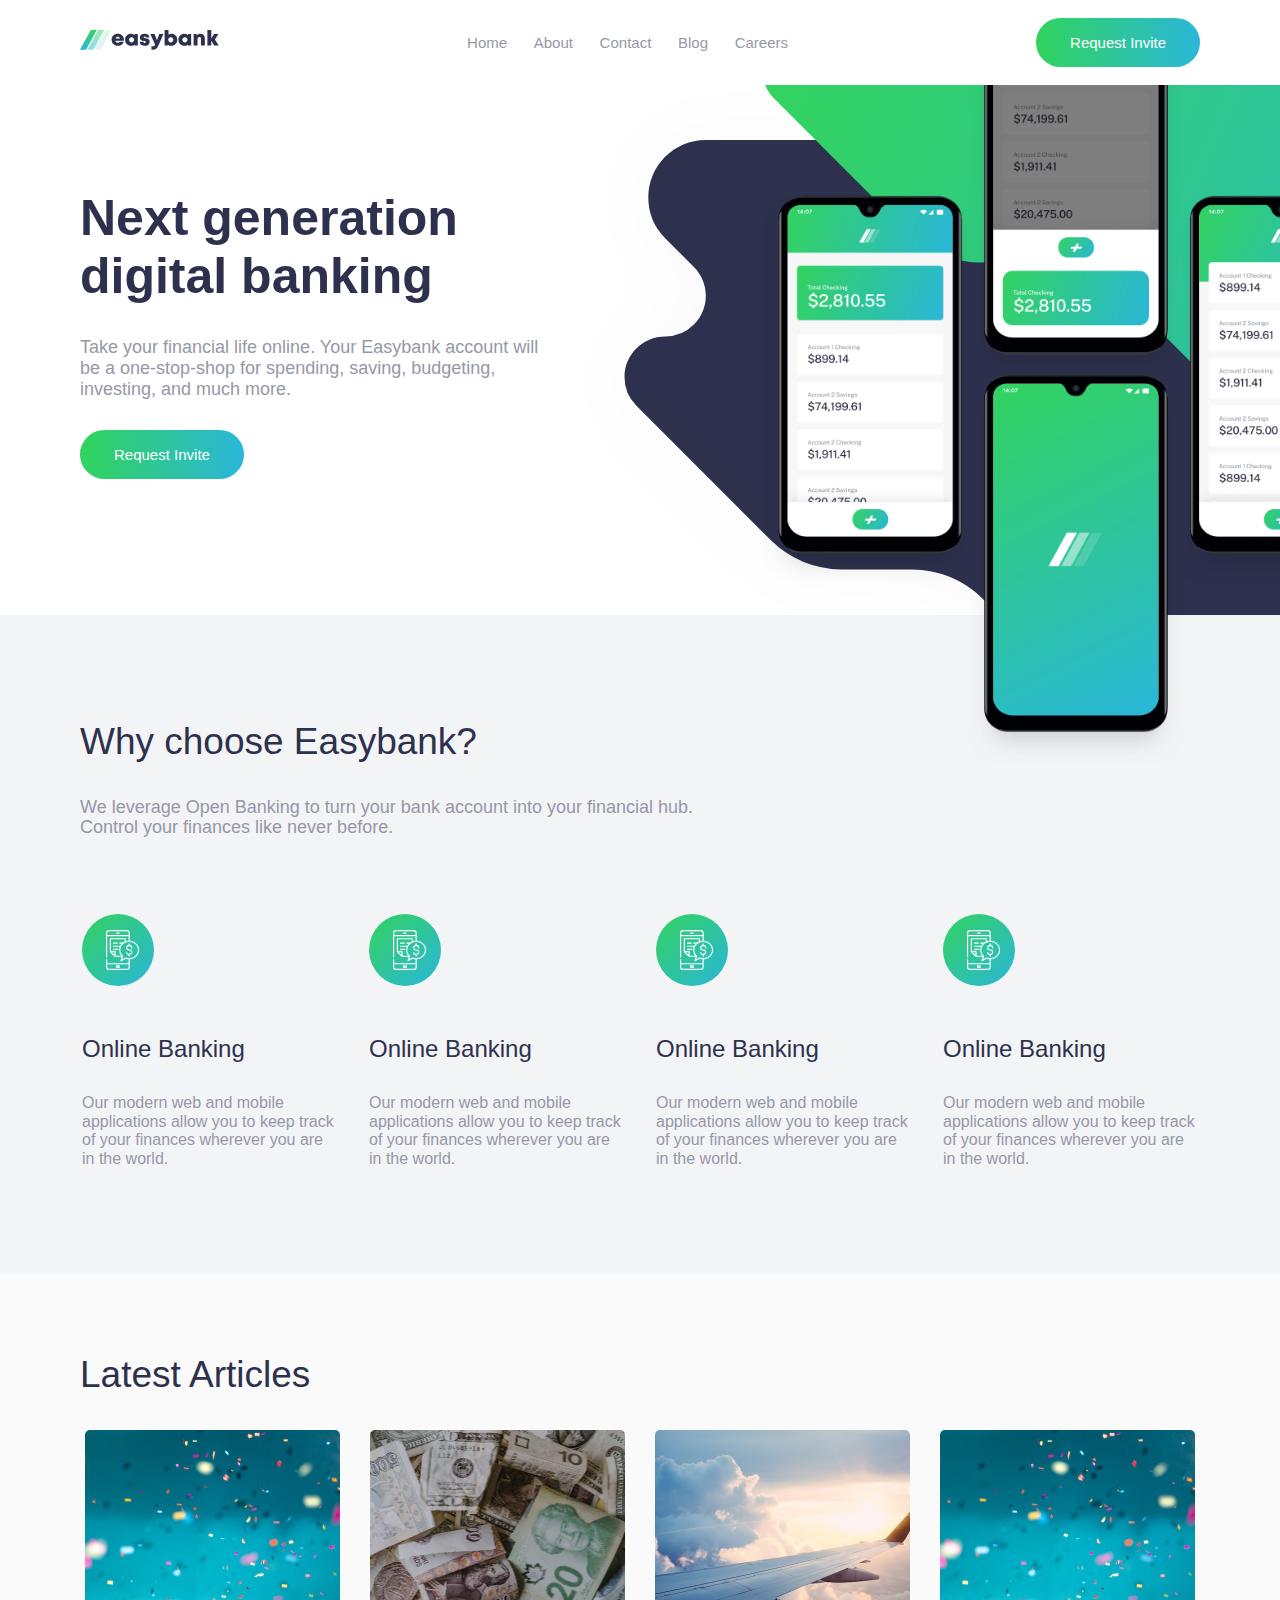
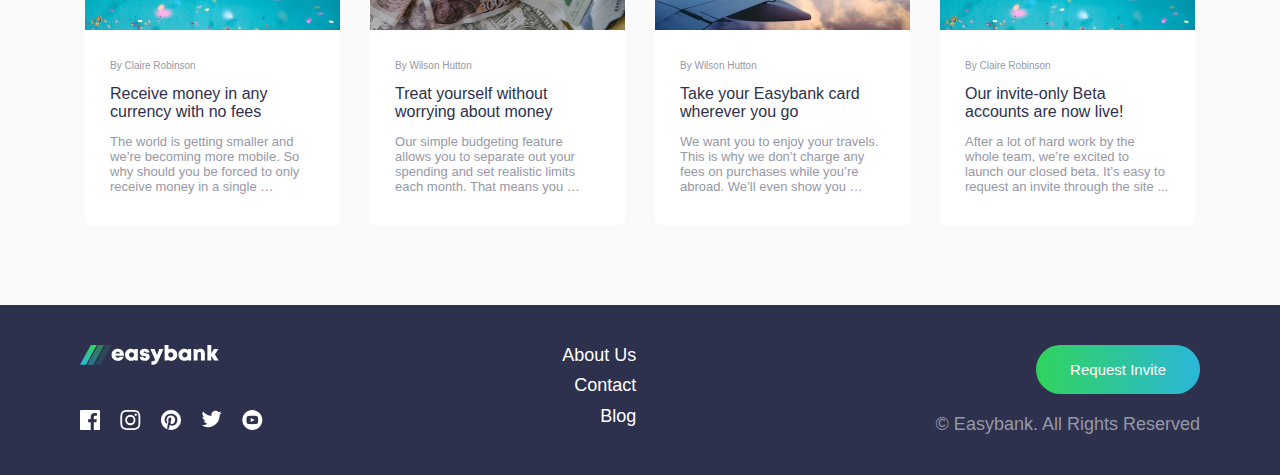
<file: index.html>
<!DOCTYPE html>
<html lang="en">
<head>
  <meta charset="UTF-8">
  <meta name="viewport" content="width=device-width, initial-scale=1.0">
  <!-- displays site properly based on user's device -->

  <!-- <link href="https://fonts.googleapis.com/css2?family=Public+Sans:wght@300;400&display=swap" rel="stylesheet"> -->

  <link rel="icon" type="image/png" sizes="32x32" href="./images/favicon-32x32.png">

  <link rel="stylesheet" type="text/css" href="app/css/style.css">

  <title>Frontend Mentor | Easybank landing page</title>

  <!-- Feel free to remove these styles or customise in your own stylesheet 👍 -->
<!--   <style>
    .attribution { font-size: 11px; text-align: center; }
    .attribution a { color: hsl(228, 45%, 44%); }
  </style> -->
  <style type="text/css">




  </style>
</head>
<body>
  <div class="overlay"></div>
  <header class="header">
    <nav class="nav fw-w container flex ai-c jc-sb">

      <a href="#"><img class="nav__img" src="images/logo.svg"></a href="#">
      <div class="nav__hamburger"></div>
      <ul class="links flex ai-c">
        <li class="links__item"><a href="#">Home</a></li>
        <li class="links__item"><a href="#">  About</a></li>
        <li class="links__item"><a href="#">Contact</a></li>
        <li class="links__item"><a href="#">Blog</a></li>
        <li class="links__item"><a href="#">Careers</a></li>
      </ul>
      <a class="nav__button button" href="#">Request Invite</a>
    </nav>
  </header>

  <main>
    <section class="hero flex fw-w ai-c jc-sb ta-c">
      <div class="hero__img">

      </div>
      <div class="hero__content">
        <div class="container">
          <h1><div>Next generation</div><div>digital banking</div></h1>
          <p>Take your financial life online. Your Easybank account will be a one-stop-shop
          for spending, saving, budgeting, investing, and much more.</p>
          <a class="hero__button button" href="#">Request Invite</a>
        </div>
      </div>
    </section>

    <section class="features ta-c">
      <div class="container">
        <h2>Why choose Easybank?</h2>
        <p> We leverage Open Banking to turn your bank account into your financial hub.</p>
        <p>Control
        your finances like never before.</p>

        <div style="" class="features__details flex fw-w jc-c">
          <div class="features__fait">
            <img class="features__img" src="images/icon-budgeting.svg">
            <h3 class="features__heading">Online Banking</h3>
            <p class="features__text"> Our modern web and mobile applications allow you to keep track of your finances
            wherever you are in the world.</p>
          </div>
          <div class="features__fait">
            <img class="features__img" src="images/icon-budgeting.svg">
            <h3 class="features__heading">Online Banking</h3>
            <p class="features__text"> Our modern web and mobile applications allow you to keep track of your finances
            wherever you are in the world.</p>
          </div>
          <div class="features__fait">
            <img class="features__img" src="images/icon-budgeting.svg">
            <h3 class="features__heading">Online Banking</h3>
            <p class="features__text"> Our modern web and mobile applications allow you to keep track of your finances
            wherever you are in the world.</p>
          </div>
          <div class="features__fait">
            <img class="features__img" src="images/icon-budgeting.svg">
            <h3 class="features__heading">Online Banking</h3>
            <p class="features__text"> Our modern web and mobile applications allow you to keep track of your finances
            wherever you are in the world.</p>
          </div>
        </div>
      </div>
    </section>

    <section class="latest">
      <div class="container">
        <h2>Latest Articles</h2>
        <div class="latest__articles flex jc-c fw-w ta-l">
          <div class="latest__article">
            <div class="latest__img latest__img--confetti"></div>
            <div class="latest__details">
              <span class="latest__writer">By Claire Robinson</span>
              <h4 class="latest__heading"><a href="#">Receive money in any currency with no fees</a></h4>
              <p class="latest__text">The world is getting smaller and we’re becoming more mobile. So why should you be
              forced to only receive money in a single …</p>
            </div>
          </div>
          <div class="latest__article">
            <div class="latest__img latest__img--currency"></div>
            <div class="latest__details">
              <span class="latest__writer">By Wilson Hutton</span>
              <h4 class="latest__heading"><a href="#">Treat yourself without worrying about money</a></h4>
              <p class="latest__text">Our simple budgeting feature allows you to separate out your spending and set
              realistic limits each month. That means you …</p>
            </div>
          </div>
          <div class="latest__article">
            <div class="latest__img latest__img--plane"></div>
            <div class="latest__details">
              <span class="latest__writer">By Wilson Hutton</span>
              <h4 class="latest__heading"><a href="#">Take your Easybank card wherever you go</a></h4>
              <p class="latest__text">We want you to enjoy your travels. This is why we don’t charge any fees on purchases
              while you’re abroad. We’ll even show you …</p>
            </div>
          </div>
          <div class="latest__article">
            <div class="latest__img latest__img--restaur"></div>
            <div class="latest__details">
              <span class="latest__writer">By Claire Robinson</span>
              <h4 class="latest__heading"><a href="#">Our invite-only Beta accounts are now live!</a></h4>
              <p class="latest__text">After a lot of hard work by the whole team, we’re excited to launch our closed beta.
              It’s easy to request an invite through the site ...</p>
            </div>
          </div>
        </div>
      </div>
    </section>
  </main>

  <footer style="color: white" class="contact ">
    <div class="container flex jc-sb">
      <div class="left flex fg-1">
        <div class="flex fd fg-1 jc-sb">
          <div><img src="images/logo_dark.svg"></div>
          <ul class="flex">
            <li class="contact__item"><a href="#"><svg xmlns="http://www.w3.org/2000/svg" width="20" height="20"><path fill="#FFF" d="M18.896 0H1.104C.494 0 0 .494 0 1.104v17.793C0 19.506.494 20 1.104 20h9.58v-7.745H8.076V9.237h2.606V7.01c0-2.583 1.578-3.99 3.883-3.99 1.104 0 2.052.082 2.329.119v2.7h-1.598c-1.254 0-1.496.597-1.496 1.47v1.928h2.989l-.39 3.018h-2.6V20h5.098c.608 0 1.102-.494 1.102-1.104V1.104C20 .494 19.506 0 18.896 0z"/></svg></a></li>
            <li class="contact__item"><a href="#"><svg xmlns="http://www.w3.org/2000/svg" width="21" height="20"><path fill="#FFF" d="M10.333 1.802c2.67 0 2.987.01 4.042.059 2.71.123 3.976 1.409 4.1 4.099.048 1.054.057 1.37.057 4.04 0 2.672-.01 2.988-.058 4.042-.124 2.687-1.386 3.975-4.099 4.099-1.055.048-1.37.058-4.042.058-2.67 0-2.986-.01-4.04-.058-2.717-.124-3.976-1.416-4.1-4.1-.048-1.054-.058-1.37-.058-4.041 0-2.67.01-2.986.058-4.04.124-2.69 1.387-3.977 4.1-4.1 1.054-.048 1.37-.058 4.04-.058zm0-1.802C7.618 0 7.278.012 6.211.06 2.579.227.56 2.242.394 5.877.345 6.944.334 7.284.334 10s.011 3.057.06 4.123c.166 3.632 2.181 5.65 5.816 5.817 1.068.048 1.408.06 4.123.06 2.716 0 3.057-.012 4.124-.06 3.628-.167 5.651-2.182 5.816-5.817.049-1.066.06-1.407.06-4.123s-.011-3.056-.06-4.122C20.11 2.249 18.093.228 14.458.06 13.39.01 13.049 0 10.333 0zm0 4.865a5.135 5.135 0 100 10.27 5.135 5.135 0 000-10.27zm0 8.468a3.333 3.333 0 110-6.666 3.333 3.333 0 010 6.666zm5.339-9.87a1.2 1.2 0 10-.001 2.4 1.2 1.2 0 000-2.4z"/></svg></a></li>
            <li class="contact__item"><a href="#"><svg xmlns="http://www.w3.org/2000/svg" width="20" height="20"><path fill="#FFF" d="M10 0C4.478 0 0 4.477 0 10c0 4.237 2.636 7.855 6.356 9.312-.088-.791-.167-2.005.035-2.868.182-.78 1.172-4.97 1.172-4.97s-.299-.6-.299-1.486c0-1.39.806-2.428 1.81-2.428.852 0 1.264.64 1.264 1.408 0 .858-.545 2.14-.828 3.33-.236.995.5 1.807 1.48 1.807 1.778 0 3.144-1.874 3.144-4.58 0-2.393-1.72-4.068-4.177-4.068-2.845 0-4.515 2.135-4.515 4.34 0 .859.331 1.781.745 2.281a.3.3 0 01.069.288l-.278 1.133c-.044.183-.145.223-.335.134-1.249-.581-2.03-2.407-2.03-3.874 0-3.154 2.292-6.052 6.608-6.052 3.469 0 6.165 2.473 6.165 5.776 0 3.447-2.173 6.22-5.19 6.22-1.013 0-1.965-.525-2.291-1.148l-.623 2.378c-.226.869-.835 1.958-1.244 2.621.937.29 1.931.446 2.962.446 5.522 0 10-4.477 10-10S15.522 0 10 0z"/></svg></a></li>
            <li class="contact__item"><a href="#"><svg xmlns="http://www.w3.org/2000/svg" width="21" height="18"><path fill="#FFF" d="M20.667 2.797a8.192 8.192 0 01-2.357.646 4.11 4.11 0 001.804-2.27 8.22 8.22 0 01-2.606.996A4.096 4.096 0 0014.513.873c-2.649 0-4.595 2.472-3.997 5.038a11.648 11.648 0 01-8.457-4.287 4.109 4.109 0 001.27 5.478A4.086 4.086 0 011.47 6.59c-.045 1.901 1.317 3.68 3.29 4.075a4.113 4.113 0 01-1.853.07 4.106 4.106 0 003.834 2.85 8.25 8.25 0 01-6.075 1.7 11.616 11.616 0 006.29 1.843c7.618 0 11.922-6.434 11.662-12.205a8.354 8.354 0 002.048-2.124z"/></svg></a></li>
            <li class="contact__item"><a href="#"><svg xmlns="http://www.w3.org/2000/svg" width="21" height="20"><path fill="#FFF" d="M10.333 0c-5.522 0-10 4.478-10 10 0 5.523 4.478 10 10 10 5.523 0 10-4.477 10-10 0-5.522-4.477-10-10-10zm3.701 14.077c-1.752.12-5.653.12-7.402 0C4.735 13.947 4.514 13.018 4.5 10c.014-3.024.237-3.947 2.132-4.077 1.749-.12 5.651-.12 7.402 0 1.898.13 2.118 1.059 2.133 4.077-.015 3.024-.238 3.947-2.133 4.077zM8.667 8.048l4.097 1.949-4.097 1.955V8.048z"/></svg></a></li>
          </ul>
        </div>
        <ul style="gap:10px" class="contact__links fg-1 flex fd ai-fe">
          <li class="contact__item"><a href="#">About Us</a></li>
          <li class="contact__item"><a href="#">Contact</a></li>
          <li class="contact__item"><a href="#">Blog</a></li>
          <!-- <li><a href="#">Careers</a></li>
          <li><a href="#">Support</a></li>
          <li><a href="#">Privacy Policy</a></li> -->
        </ul>
      </div>
      <div class="right flex fd fg-1 ai-fe jc-sb">
        <a class="right__button button" href="">Request Invite</a>
        <p>© Easybank. All Rights Reserved</p>
      </div>
    </div>
  </footer>

  <!--Home
  About
  Contact
  Blog
  Careers

  Request Invite



  Next generation digital banking

  Take your financial life online. Your Easybank account will be a one-stop-shop
  for spending, saving, budgeting, investing, and much more.

  Request Invite



  Why choose Easybank?

  We leverage Open Banking to turn your bank account into your financial hub. Control
  your finances like never before.

  Online Banking
  Our modern web and mobile applications allow you to keep track of your finances
  wherever you are in the world.

  Simple Budgeting
  See exactly where your money goes each month. Receive notifications when you’re
  close to hitting your limits.

  Fast Onboarding
  We don’t do branches. Open your account in minutes online and start taking control
  of your finances right away.

  Open API
  Manage your savings, investments, pension, and much more from one account. Tracking
  your money has never been easier.



  Latest Articles

  By Claire Robinson
  Receive money in any currency with no fees
  The world is getting smaller and we’re becoming more mobile. So why should you be
  forced to only receive money in a single …

  By Wilson Hutton
  Treat yourself without worrying about money
  Our simple budgeting feature allows you to separate out your spending and set
  realistic limits each month. That means you …

  By Wilson Hutton
  Take your Easybank card wherever you go
  We want you to enjoy your travels. This is why we don’t charge any fees on purchases
  while you’re abroad. We’ll even show you …

  By Claire Robinson
  Our invite-only Beta accounts are now live!
  After a lot of hard work by the whole team, we’re excited to launch our closed beta.
  It’s easy to request an invite through the site ...



  About Us
  Contact
  Blog
  Careers
  Support
  Privacy Policy

  Request Invite

  © Easybank. All Rights Reserved

  <div class="attribution">
    Challenge by <a href="https://www.frontendmentor.io?ref=challenge" target="_blank">Frontend Mentor</a>.
    Coded by <a href="#">Your Name Here</a>.
  </div>-->


  <script type="text/javascript" src="app/js/script.js"></script>
</body>
</html>
</file>
<file: app/css/style.css>
/*@import url('https://fonts.googleapis.com/css2?family=Public+Sans:wght@300;400;700&display=swap');*/
@import "base/variables.css";
@import "base/normalize.css";
@import "base/globals.css";
@import "base/helper.css";
@import "layout/header.css";
@import "layout/main.css";
@import "layout/footer.css";
</file>
